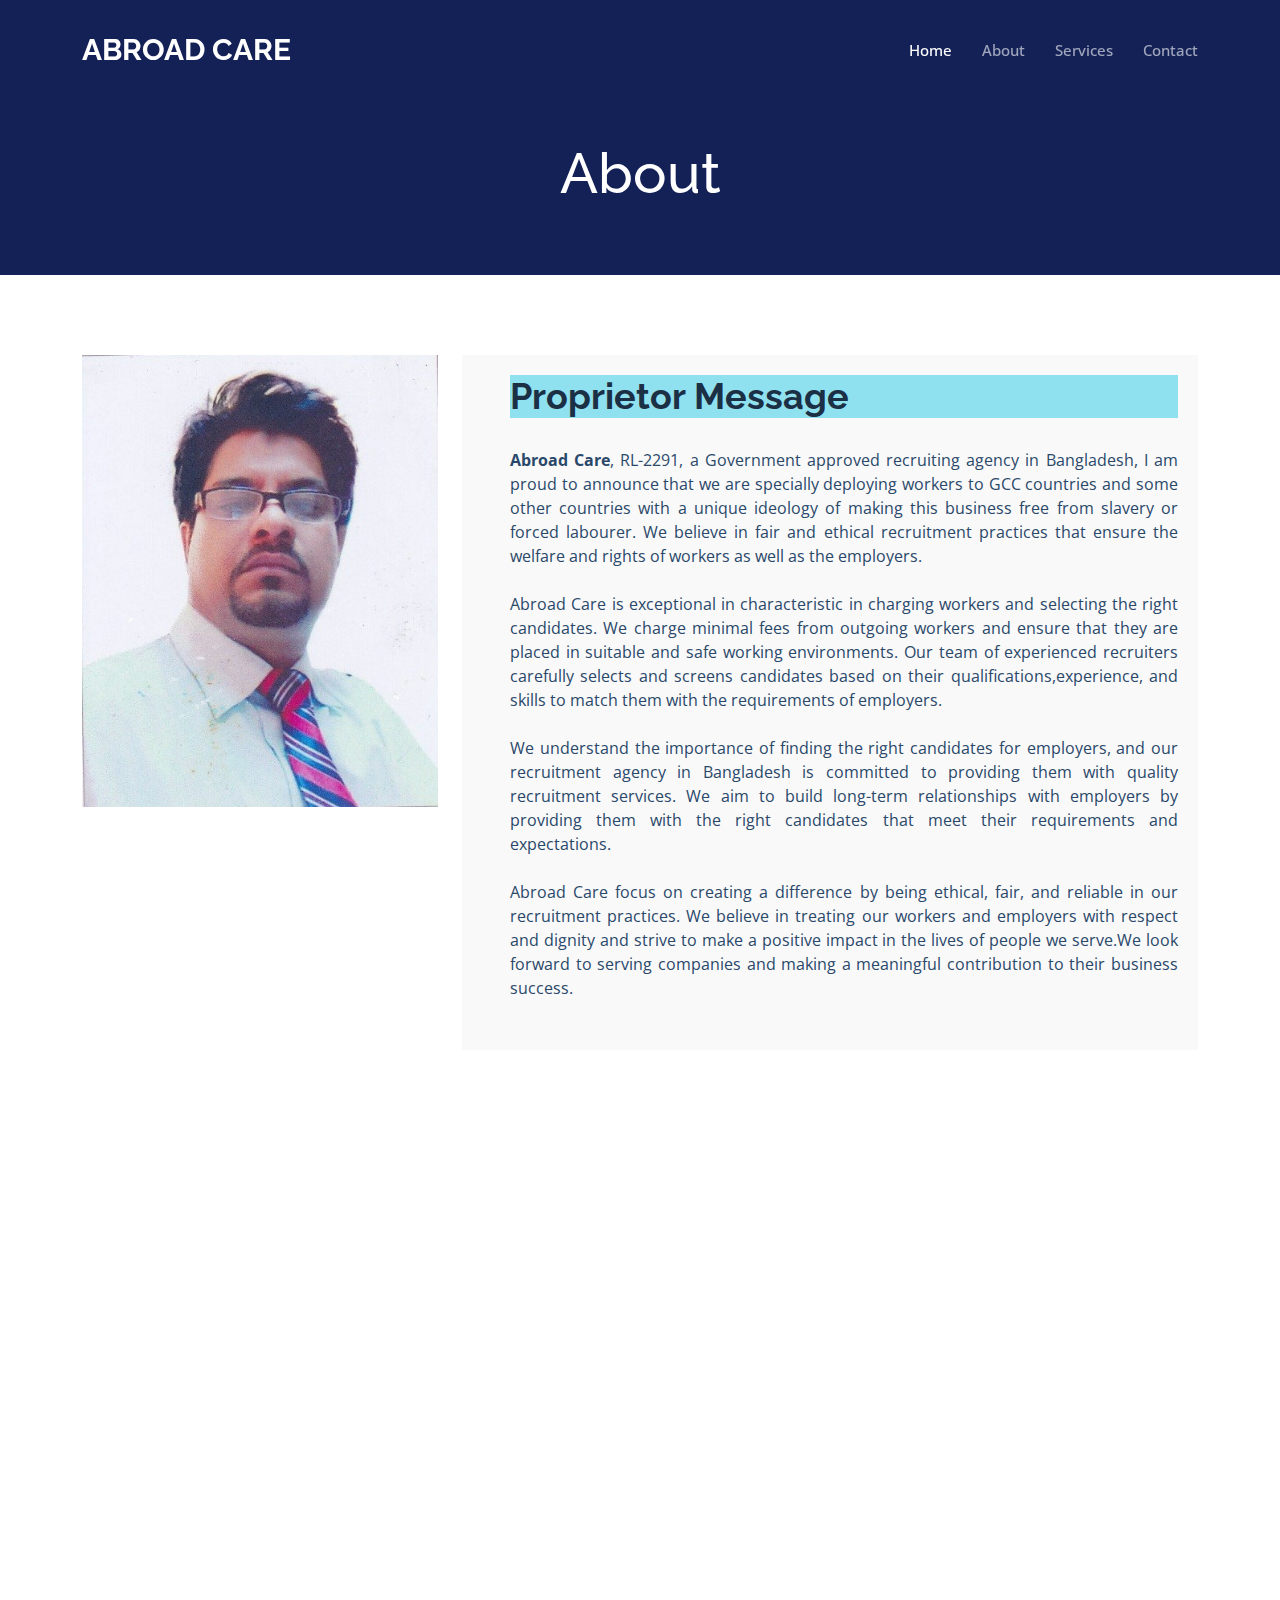
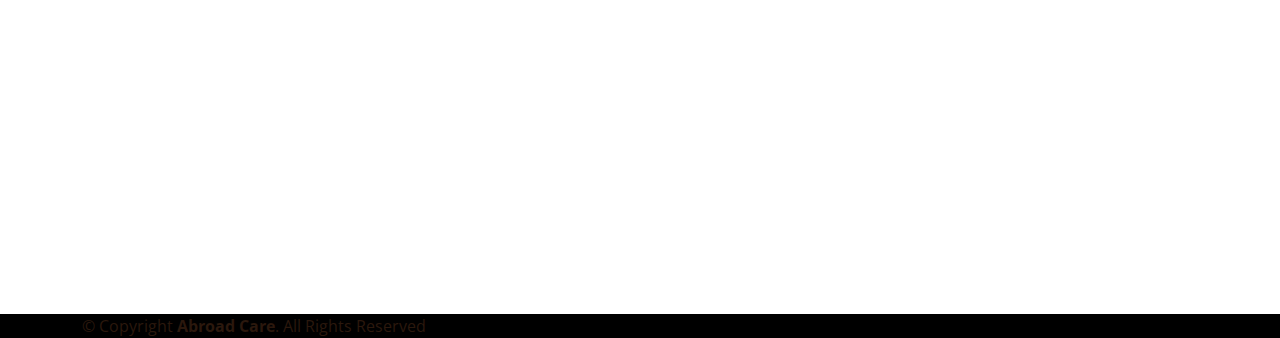
<file: about.html>
<!DOCTYPE html>
<html lang="en">

<head>
  <meta charset="utf-8">
  <meta content="width=device-width, initial-scale=1.0" name="viewport">

  <title>Abroad Care</title>
  <meta content="" name="description">
  <meta content="" name="keywords">

  <!-- Favicons -->
  <link href="assets/img/favicon-32x32.png" rel="icon">
 

  <!-- Google Fonts -->
  <link rel="preconnect" href="https://fonts.googleapis.com">
  <link rel="preconnect" href="https://fonts.gstatic.com" crossorigin>
  <link href="https://fonts.googleapis.com/css2?family=Open+Sans:ital,wght@0,300;0,400;0,500;0,600;0,700;1,300;1,400;1,600;1,700&family=Montserrat:ital,wght@0,300;0,400;0,500;0,600;0,700;1,300;1,400;1,500;1,600;1,700&family=Raleway:ital,wght@0,300;0,400;0,500;0,600;0,700;1,300;1,400;1,500;1,600;1,700&display=swap" rel="stylesheet">

  <!-- Vendor CSS Files -->
  <link href="assets/vendor/bootstrap/css/bootstrap.min.css" rel="stylesheet">
  <link href="assets/vendor/bootstrap-icons/bootstrap-icons.css" rel="stylesheet">
  <link href="assets/vendor/aos/aos.css" rel="stylesheet">
  <link href="assets/vendor/glightbox/css/glightbox.min.css" rel="stylesheet">
  <link href="assets/vendor/swiper/swiper-bundle.min.css" rel="stylesheet">
  <link href="assets/vendor/remixicon/remixicon.css" rel="stylesheet">

  <!-- Template Main CSS File -->
  <link href="assets/css/main.css" rel="stylesheet">

  
</head>

<body class="page-about">

  <!-- ======= Header ======= -->
  <header id="header" class="header d-flex align-items-center fixed-top">
    <div class="container-fluid container-xl d-flex align-items-center justify-content-between">

      <a href="index.html" class="logo d-flex align-items-center">
        <!-- Uncomment the line below if you also wish to use an image logo -->
        <!-- <img src="assets/img/logo.png" alt=""> -->
        <h1 class="d-flex align-items-center">ABROAD CARE</h1>
      </a>

      <i class="mobile-nav-toggle mobile-nav-show bi bi-list"></i>
      <i class="mobile-nav-toggle mobile-nav-hide d-none bi bi-x"></i>

      <nav id="navbar" class="navbar">
        <ul>
          <li><a href="index.html" class="active">Home</a></li>
          <li><a href="about.html">About</a></li>
          <li><a href="services.html">Services</a></li>
          <li><a href="contact.html">Contact</a></li>
        </ul>
      </nav><!-- .navbar -->

    </div>
  </header><!-- End Header -->

  <main id="main">

    <!-- ======= Breadcrumbs ======= -->
    <div class="breadcrumbs d-flex align-items-center" style="background-color: navy;">
      <div class="container position-relative d-flex flex-column align-items-center">

        <h2>About</h2>
        
      </div>
    </div><!-- End Breadcrumbs -->

    <!-- ======= About Section ======= -->
    <section id="about" class="about">
      <div class="container" data-aos="fade-up">

        <div class="row gy-4" data-aos="fade-up">
          <div class="col-lg-4">
            <img src="assets/img/proprietor pic.jpg" class="img-fluid" alt="">
          </div>
          <div class="col-lg-8">
            <div class="content ps-lg-5">
              <h3  style="background-color: rgb(144, 225, 240);">Proprietor Message </h3>
              <p style="text-align: justify; ">
                <strong>Abroad Care</strong>, RL-2291, a Government approved recruiting agency in Bangladesh, I am proud to announce that we are specially deploying workers to GCC countries and some other countries with a unique ideology of making this business free from slavery or forced labourer. We believe in fair and ethical recruitment practices that ensure the welfare and rights of workers as well as the employers. <br>
                  <br>
                Abroad Care is exceptional in characteristic in charging workers and selecting the right candidates. We charge minimal fees from outgoing workers and ensure that they are placed in suitable and safe working environments. Our team of experienced recruiters carefully selects and screens candidates based on their qualifications,experience, and skills to match them with the requirements of employers. <br> <br>

                We understand the importance of finding the right candidates for employers, and our recruitment agency in Bangladesh is committed to providing them with quality recruitment services. We aim to build long-term relationships with employers by providing them with the right candidates that meet their requirements and expectations. <br> <br>
                Abroad Care focus on creating a difference by being ethical, fair, and reliable in our recruitment practices. We believe in treating our workers and employers with respect and dignity and strive to make a positive impact in the lives of people we serve.We look forward to serving companies and making a meaningful contribution to their business success.

                
              </p>
              
            </div>
          </div>
        </div>

      </div>
    </section><!-- End About Section -->

    <!-- ======= Why Choose Us Section ======= -->
    <section id="why-us" class="why-us">
      <div class="container" data-aos="fade-up">

        <div class="section-header">
          <h2 style="background-color: rgb(165, 226, 236);" >Why Choose Us</h2>

        </div>

        

         <h3> Company Overview</h3>
          <p  style="text-align: justify; "> Our company aims to provide an easy and cost-effective way for businesses to deploy personnel in multiple countries. We will use a combination of traditional methods and new technology to provide our clients with a fast, reliable and cost-effective service. We will carefully select our staff, use best practices for recruitment, and employ the latest technology for our deployment process.</p> <br>
          
          <h3>Market Analysis</h3>
          <p  style="text-align: justify; "> We plan to focus all types of companies in the service industry that need personnel to be deployed in different locations. We believe that there is a demand for this type of manpower deployment services and that we can provide a cost-effective solution to those that need it.</p> <br>
          
         
          
          <h3>Organizational Structure</h3>
          <p  style="text-align: justify; "> We plan to have a team of employees and consultants who are experts in the recruitment, deployment and management of personnel. We will also employ the latest technologies for our deployment process.
          
          </p> <br>

         <h3> Graving Candidates</h3>

            <p   style="text-align: justify; ">
              <strong>Abroad Care </strong> is an innovative recruiting agency that helps individuals find top-tier international jobs, internships and volunteer opportunities. Our expertise in the field of international mobility has been built over a decade of experience. We have helped thousands of candidates connect with employers all around the world, making it easier for them to achieve their career goals. Our unique online search platform offers clients tailored job postings and real-time placement tracking. We also provide expert advice on how to transition into new locations, as well as helping relocates find housing, visas and business contacts when needed. Abroad Care is an equal opportunity employer and provides quality customer service and supports our clients throughout their entire recruitment process! 
      
      
            </p>
          </div>
      

        </div>

      </div>
    </section><!-- End Why Choose Us Section -->


  
 
    <div class="footer-legal" style="background-color: black;">
      <div class="container">
        <div class="copyright">
          &copy; Copyright <strong><span>Abroad Care</span></strong>. All Rights Reserved
        </div>
        
      </div>
    </div>
  </footer><!-- End Footer --><!-- End Footer -->

  <a href="#" class="scroll-top d-flex align-items-center justify-content-center"><i class="bi bi-arrow-up-short"></i></a>

  <div id="preloader"></div>

  <!-- Vendor JS Files -->
  <script src="assets/vendor/bootstrap/js/bootstrap.bundle.min.js"></script>
  <script src="assets/vendor/aos/aos.js"></script>
  <script src="assets/vendor/glightbox/js/glightbox.min.js"></script>
  <script src="assets/vendor/swiper/swiper-bundle.min.js"></script>
  <script src="assets/vendor/isotope-layout/isotope.pkgd.min.js"></script>
  <script src="assets/vendor/php-email-form/validate.js"></script>

  <!-- Template Main JS File -->
  <script src="assets/js/main.js"></script>

</body>

</html>
</file>
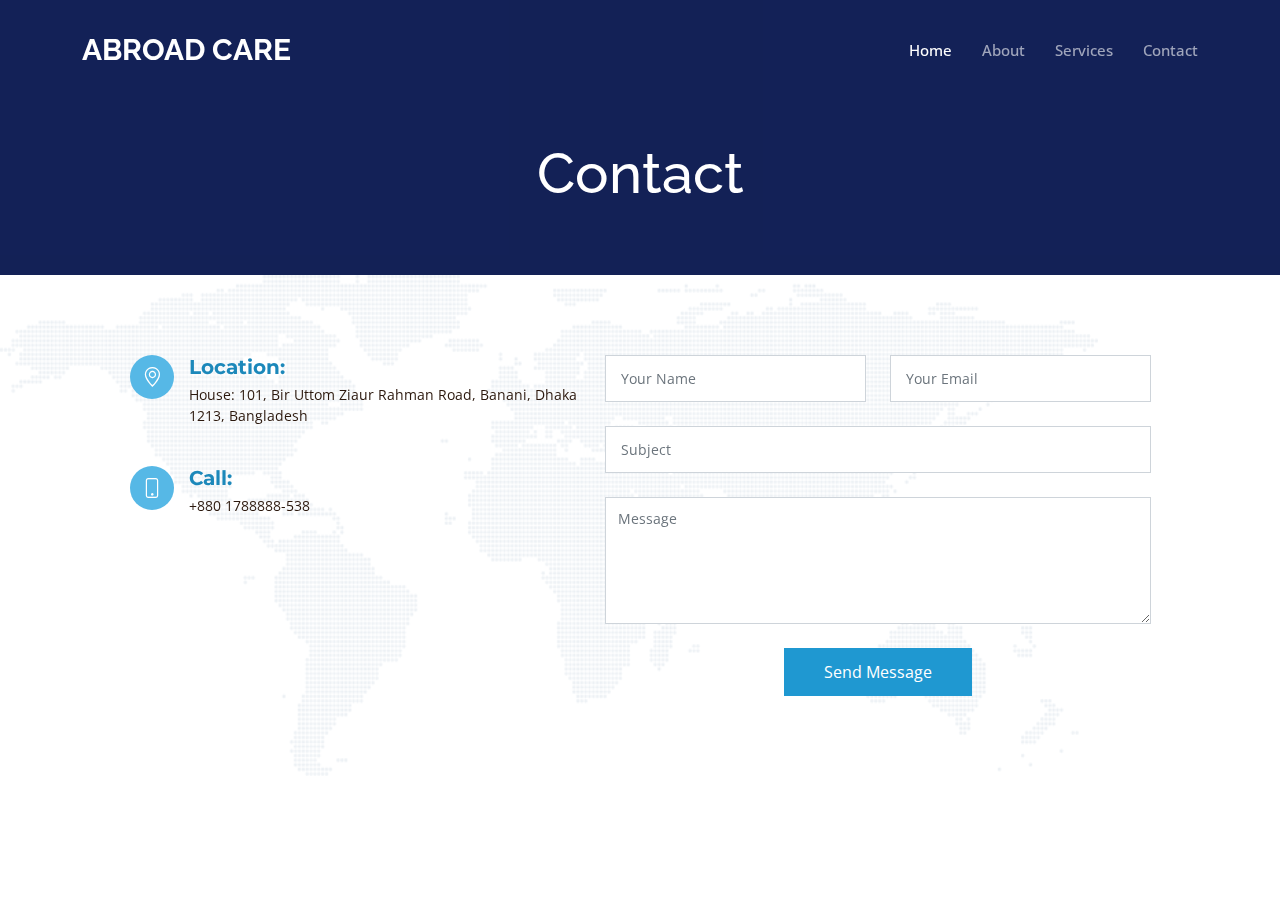
<file: contact.html>
<!DOCTYPE html>
<html lang="en">

<head>
  <meta charset="utf-8">
  <meta content="width=device-width, initial-scale=1.0" name="viewport">

  <title>Abroad Care</title>
  <meta content="" name="description">
  <meta content="" name="keywords">

  <!-- Favicons -->
  <link href="assets/img/favicon-32x32.png" rel="icon">
  

  <!-- Google Fonts -->
  <link rel="preconnect" href="https://fonts.googleapis.com">
  <link rel="preconnect" href="https://fonts.gstatic.com" crossorigin>
  <link href="https://fonts.googleapis.com/css2?family=Open+Sans:ital,wght@0,300;0,400;0,500;0,600;0,700;1,300;1,400;1,600;1,700&family=Montserrat:ital,wght@0,300;0,400;0,500;0,600;0,700;1,300;1,400;1,500;1,600;1,700&family=Raleway:ital,wght@0,300;0,400;0,500;0,600;0,700;1,300;1,400;1,500;1,600;1,700&display=swap" rel="stylesheet">

  <!-- Vendor CSS Files -->
  <link href="assets/vendor/bootstrap/css/bootstrap.min.css" rel="stylesheet">
  <link href="assets/vendor/bootstrap-icons/bootstrap-icons.css" rel="stylesheet">
  <link href="assets/vendor/aos/aos.css" rel="stylesheet">
  <link href="assets/vendor/glightbox/css/glightbox.min.css" rel="stylesheet">
  <link href="assets/vendor/swiper/swiper-bundle.min.css" rel="stylesheet">
  <link href="assets/vendor/remixicon/remixicon.css" rel="stylesheet">

  <!-- Template Main CSS File -->
  <link href="assets/css/main.css" rel="stylesheet">

</head>

<body class="page-contact">

  
  <!-- ======= Header ======= -->
  <header id="header" class="header d-flex align-items-center fixed-top">
    <div class="container-fluid container-xl d-flex align-items-center justify-content-between">

      <a href="index.html" class="logo d-flex align-items-center">
        <!-- Uncomment the line below if you also wish to use an image logo -->
        <!-- <img src="assets/img/logo.png" alt=""> -->
        <h1 class="d-flex align-items-center">ABROAD CARE</h1>
      </a>

      <i class="mobile-nav-toggle mobile-nav-show bi bi-list"></i>
      <i class="mobile-nav-toggle mobile-nav-hide d-none bi bi-x"></i>

      <nav id="navbar" class="navbar">
        <ul>
          <li><a href="index.html" class="active">Home</a></li>
          <li><a href="about.html">About</a></li>
          <li><a href="services.html">Services</a></li>
         <li><a href="contact.html">Contact</a></li>
        </ul>
      </nav><!-- .navbar -->

    </div>
  </header><!-- End Header -->
  <main id="main">

    <!-- ======= Breadcrumbs ======= -->
    <div class="breadcrumbs d-flex align-items-center" style="background-color: navy;">
      <div class="container position-relative d-flex flex-column align-items-center">

        <h2>Contact</h2>
        

      </div>
    </div><!-- End Breadcrumbs -->

    <!-- ======= Contact Section ======= -->
    <section id="contact" class="contact">
      <div class="container position-relative" data-aos="fade-up">

        <div class="row gy-4 d-flex justify-content-center">

          <div class="col-lg-5" data-aos="fade-up" data-aos-delay="100">

            <div class="info-item d-flex">
              <i class="bi bi-geo-alt flex-shrink-0"></i>
              <div>
                <h4>Location:</h4>
                <p>
                  House: 101, Bir Uttom Ziaur Rahman Road, Banani, Dhaka 1213, Bangladesh 
                  </p>
              </div>
            </div><!-- End Info Item -->

            

            <div class="info-item d-flex">
              <i class="bi bi-phone flex-shrink-0"></i>
              <div>
                <h4>Call:</h4>
                <p>+880 1788888-538</p>
              </div>
            </div><!-- End Info Item -->

          </div>
          <div class="col-lg-6" data-aos="fade-up" data-aos-delay="250">

            <form action="forms/contact.php" method="post" role="form" class="php-email-form">
              <div class="row">
                <div class="col-md-6 form-group">
                  <input type="text" name="name" class="form-control" id="name" placeholder="Your Name" required>
                </div>
                <div class="col-md-6 form-group mt-3 mt-md-0">
                  <input type="email" class="form-control" name="email" id="email" placeholder="Your Email" required>
                </div>
              </div>
              <div class="form-group mt-3">
                <input type="text" class="form-control" name="subject" id="subject" placeholder="Subject" required>
              </div>
              <div class="form-group mt-3">
                <textarea class="form-control" name="message" rows="5" placeholder="Message" required></textarea>
              </div>
              <div class="my-3">
                <div class="loading">Loading</div>
                <div class="error-message"></div>
                <div class="sent-message">Your message has been sent. Thank you!</div>
              </div>
              <div class="text-center"><button type="submit">Send Message</button></div>
            </form>

          </div><!-- End Contact Form -->


  </main><!-- End #main -->

  

  <a href="#" class="scroll-top d-flex align-items-center justify-content-center"><i class="bi bi-arrow-up-short"></i></a>

  <div id="preloader"></div>

  <!-- Vendor JS Files -->
  <script src="assets/vendor/bootstrap/js/bootstrap.bundle.min.js"></script>
  <script src="assets/vendor/aos/aos.js"></script>
  <script src="assets/vendor/glightbox/js/glightbox.min.js"></script>
  <script src="assets/vendor/swiper/swiper-bundle.min.js"></script>
  <script src="assets/vendor/isotope-layout/isotope.pkgd.min.js"></script>
  <script src="assets/vendor/php-email-form/validate.js"></script>

  <!-- Template Main JS File -->
  <script src="assets/js/main.js"></script>

</body>

</html>
</file>
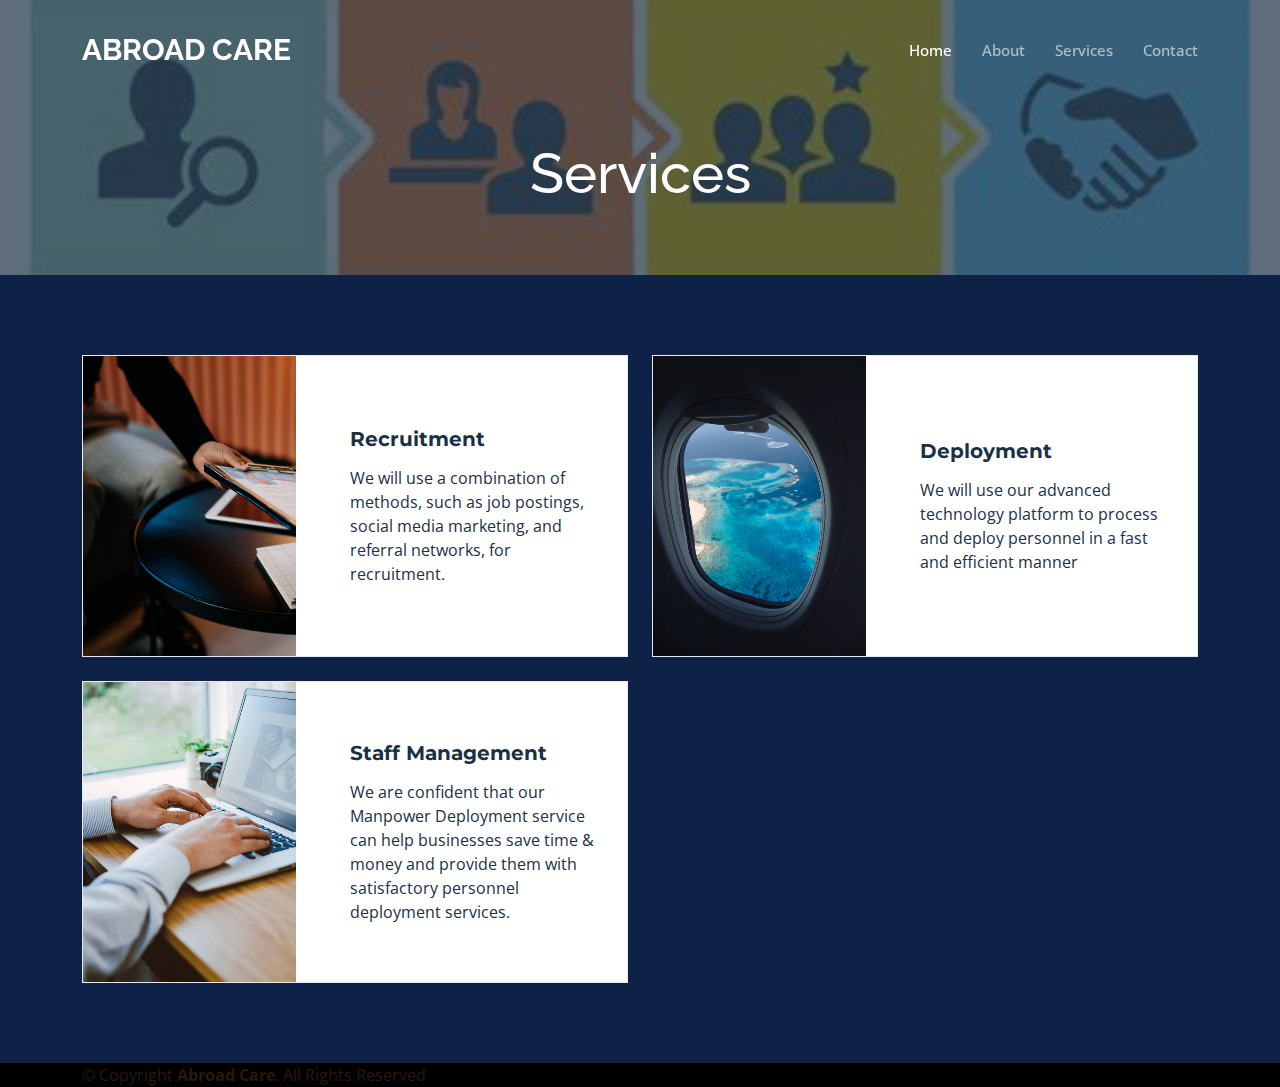
<file: services.html>
<!DOCTYPE html>
<html lang="en">

<head>
  <meta charset="utf-8">
  <meta content="width=device-width, initial-scale=1.0" name="viewport">

  <title>Abraod Care</title>
  <meta content="" name="description">
  <meta content="" name="keywords">

  <!-- Favicons -->
  <link href="assets/img/favicon-32x32.png" rel="icon">
 

  <!-- Google Fonts -->
  <link rel="preconnect" href="https://fonts.googleapis.com">
  <link rel="preconnect" href="https://fonts.gstatic.com" crossorigin>
  <link href="https://fonts.googleapis.com/css2?family=Open+Sans:ital,wght@0,300;0,400;0,500;0,600;0,700;1,300;1,400;1,600;1,700&family=Montserrat:ital,wght@0,300;0,400;0,500;0,600;0,700;1,300;1,400;1,500;1,600;1,700&family=Raleway:ital,wght@0,300;0,400;0,500;0,600;0,700;1,300;1,400;1,500;1,600;1,700&display=swap" rel="stylesheet">

  <!-- Vendor CSS Files -->
  <link href="assets/vendor/bootstrap/css/bootstrap.min.css" rel="stylesheet">
  <link href="assets/vendor/bootstrap-icons/bootstrap-icons.css" rel="stylesheet">
  <link href="assets/vendor/aos/aos.css" rel="stylesheet">
  <link href="assets/vendor/glightbox/css/glightbox.min.css" rel="stylesheet">
  <link href="assets/vendor/swiper/swiper-bundle.min.css" rel="stylesheet">
  <link href="assets/vendor/remixicon/remixicon.css" rel="stylesheet">

  <!-- Template Main CSS File -->
  <link href="assets/css/main.css" rel="stylesheet">

  
</head>

<body class="page-services">

  <!-- ======= Header ======= -->
  <header id="header" class="header d-flex align-items-center fixed-top">
    <div class="container-fluid container-xl d-flex align-items-center justify-content-between">

      <a href="index.html" class="logo d-flex align-items-center">
        <!-- Uncomment the line below if you also wish to use an image logo -->
        <!-- <img src="assets/img/logo.png" alt=""> -->
        <h1 class="d-flex align-items-center">ABROAD CARE</h1>
      </a>

      <i class="mobile-nav-toggle mobile-nav-show bi bi-list"></i>
      <i class="mobile-nav-toggle mobile-nav-hide d-none bi bi-x"></i>

      <nav id="navbar" class="navbar">
        <ul>
          <li><a href="index.html" class="active">Home</a></li>
          <li><a href="about.html">About</a></li>
          <li><a href="services.html">Services</a></li>
          <li><a href="contact.html">Contact</a></li>
        </ul>
      </nav><!-- .navbar -->

    </div>
  </header><!-- End Header -->

  <main id="main">

    <!-- ======= Breadcrumbs ======= -->
    <div class="breadcrumbs d-flex align-items-center"  style="background-image: url(assets/img/service.jpg);">
      <div class="container position-relative d-flex flex-column align-items-center">

        <h2>Services</h2>
        

      </div>
    </div><!-- End Breadcrumbs -->


    
   <!-- 
    <!-- <!-- ======= Our Services Section ======= -->
   <!--  <section id="services-list" class="services-list">
      <div class="container" data-aos="fade-up">

        

        <div class="row gy-5">

          <div class="col-lg-4 col-md-6 service-item d-flex" data-aos="fade-up" data-aos-delay="100">
            <div class="icon flex-shrink-0"><i class="bi bi-briefcase" style="color: #f57813;"></i></div>
            <div>
              <h4 class="title"><a href="#" class="stretched-link">Recruitment</a></h4>
              

              </p>
            </div>
          </div>
          <!-- End Service Item -->

          <!-- <div class="col-lg-4 col-md-6 service-item d-flex" data-aos="fade-up" data-aos-delay="200">
            <div class="icon flex-shrink-0"><i class="bi bi-card-checklist" style="color: #15a04a;"></i></div>
            <div>
              <h4 class="title"><a href="#" class="stretched-link">Deployment</a></h4>
              
            </div>
          </div><!-- End Service Item -->
<!-- 
          <div class="col-lg-4 col-md-6 service-item d-flex" data-aos="fade-up" data-aos-delay="300">
            <div class="icon flex-shrink-0"><i class="bi bi-people" style="color: #d90769;"></i></div>
            <div>
              <h4 class="title"><a href="#" class="stretched-link">Staff Management</a></h4>
              
            </div>
          </div> --><!-- End Service Item -->

 
          
              
 
        </div>

      </div>
    </section><!-- End Our Services Section --> 

    

    <!-- ======= Services Cards Section ======= -->
    <section id="services-cards" style="background-color: rgb(14, 34, 71);" class="services-cards">
      <div class="container" data-aos="fade-up">

        <div class="row gy-4">

          <div class="col-lg-6" data-aos="fade-up" data-aos-delay="100">
            <div class="card-item">
              <div class="row">
                <div class="col-xl-5">
                  <div class="card-bg" style="background-image: url(assets/img/dply.jpeg);"></div>
                </div>
                <div class="col-xl-7 d-flex align-items-center">
                  <div class="card-body">
                    <h4 class="card-title">Recruitment</h4>
                    <p>We will use a combination of methods, such as job postings, social media marketing, and referral networks, for recruitment.</p>
                  </div>
                </div>
              </div>
            </div>
          </div><!-- End Card Item -->

          <div class="col-lg-6" data-aos="fade-up" data-aos-delay="200">
            <div class="card-item">
              <div class="row">
                <div class="col-xl-5">
                  <div class="card-bg" style="background-image: url(assets/img/dply\ 4.jpeg);"></div>
                </div>
                <div class="col-xl-7 d-flex align-items-center">
                  <div class="card-body">
                    <h4 class="card-title">Deployment</h4>
                    <p>We will use our advanced technology platform to process and deploy personnel in a fast and efficient manner</p>
                  </div>
                </div>
              </div>
            </div>
          </div><!-- End Card Item -->

          <div class="col-lg-6" data-aos="fade-up" data-aos-delay="300">
            <div class="card-item">
              <div class="row">
                <div class="col-xl-5">
                  <div class="card-bg" style="background-image: url(assets/img/dply1.webp);"></div>
                </div>
                <div class="col-xl-7 d-flex align-items-center">
                  <div class="card-body">
                    <h4 class="card-title">Staff Management</h4>
                    <p>We are confident that our Manpower Deployment service can help businesses save time & money and provide them with satisfactory personnel deployment services.</p>
                  </div>
                </div>
              </div>
            </div>
          </div><!-- End Card Item -->

        </div>

      </div>
    </section><!-- End Services Cards Section -->

    

    <div class="footer-legal " style="background-color: black;">
      <div class="container">
        <div class="copyright">
          &copy; Copyright <strong><span>Abroad Care</span></strong>. All Rights Reserved
        </div>
        
      </div>
    </div>
  </footer><!-- End Footer --><!-- End Footer -->
  <a href="#" class="scroll-top d-flex align-items-center justify-content-center"><i class="bi bi-arrow-up-short"></i></a>

  <div id="preloader"></div>

  <!-- Vendor JS Files -->
  <script src="assets/vendor/bootstrap/js/bootstrap.bundle.min.js"></script>
  <script src="assets/vendor/aos/aos.js"></script>
  <script src="assets/vendor/glightbox/js/glightbox.min.js"></script>
  <script src="assets/vendor/swiper/swiper-bundle.min.js"></script>
  <script src="assets/vendor/isotope-layout/isotope.pkgd.min.js"></script>
  <script src="assets/vendor/php-email-form/validate.js"></script>

  <!-- Template Main JS File -->
  <script src="assets/js/main.js"></script>

</body>

</html>
</file>
<file: assets/css/main.css>
/* Fonts */
:root {
  --font-default: "Open Sans", system-ui, -apple-system, "Segoe UI", Roboto, "Helvetica Neue", Arial, "Noto Sans", "Liberation Sans", sans-serif, "Apple Color Emoji", "Segoe UI Emoji", "Segoe UI Symbol", "Noto Color Emoji";
  --font-primary: "Montserrat", sans-serif;
  --font-secondary: "Raleway", sans-serif;
}

/* Colors */
:root {
  --color-default: #2b180d;
  --color-primary: #56b8e6;
  --color-secondary: #1b2f45;
}

/* Smooth scroll behavior */
:root {
  scroll-behavior: smooth;
}

/*--------------------------------------------------------------
# General
--------------------------------------------------------------*/
body {
  font-family: var(--font-default);
  color: var(--color-default);
}

a {
  color: var(--color-primary);
  text-decoration: none;
  transition: 0.3s;
}

a:hover {
  color: #82cbed;
  text-decoration: none;
}

h1,
h2,
h3,
h4,
h5,
h6 {
  font-family: var(--font-primary);
}

/*--------------------------------------------------------------
# Sections & Section Header
--------------------------------------------------------------*/
section {
  overflow: hidden;
  padding: 80px 0;
}

.section-header {
  text-align: center;
  padding-bottom: 30px;
}

.section-header h2 {
  font-size: 32px;
  font-weight: 600;
  margin-bottom: 20px;
  padding-bottom: 20px;
  position: relative;
}

.section-header h2:after {
  content: "";
  position: absolute;
  display: block;
  width: 60px;
  height: 2px;
  background: var(--color-primary);
  left: 0;
  right: 0;
  bottom: 0;
  margin: auto;
}

.section-header p {
  margin-bottom: 0;
}

/*--------------------------------------------------------------
# Breadcrumbs
--------------------------------------------------------------*/
.breadcrumbs {
  padding: 140px 0 60px 0;
  min-height: 30vh;
  position: relative;
  background-size: cover;
  background-position: center;
  background-repeat: no-repeat;
}

.breadcrumbs:before {
  content: "";
  background-color: rgba(27, 47, 69, 0.7);
  position: absolute;
  inset: 0;
}

.breadcrumbs h2 {
  font-size: 56px;
  font-weight: 500;
  color: #fff;
  font-family: var(--font-secondary);
}

.breadcrumbs ol {
  display: flex;
  flex-wrap: wrap;
  list-style: none;
  padding: 0 0 10px 0;
  margin: 0;
  font-size: 16px;
  font-weight: 600;
  color: var(--color-primary);
}

.breadcrumbs ol a {
  color: rgba(255, 255, 255, 0.8);
  transition: 0.3s;
}

.breadcrumbs ol a:hover {
  text-decoration: underline;
}

.breadcrumbs ol li+li {
  padding-left: 10px;
}

.breadcrumbs ol li+li::before {
  display: inline-block;
  padding-right: 10px;
  color: #fff;
  content: "/";
}

/*--------------------------------------------------------------
# Scroll top button
--------------------------------------------------------------*/
.scroll-top {
  position: fixed;
  visibility: hidden;
  opacity: 0;
  right: 15px;
  bottom: 15px;
  z-index: 99999;
  background: var(--color-primary);
  width: 40px;
  height: 40px;
  border-radius: 4px;
  transition: all 0.4s;
}

.scroll-top i {
  font-size: 24px;
  color: #fff;
  line-height: 0;
}

.scroll-top:hover {
  background: rgba(86, 184, 230, 0.8);
  color: #fff;
}

.scroll-top.active {
  visibility: visible;
  opacity: 1;
}

/*--------------------------------------------------------------
# Preloader
--------------------------------------------------------------*/
#preloader {
  position: fixed;
  inset: 0;
  z-index: 9999;
  overflow: hidden;
  background: #fff;
  transition: all 0.6s ease-out;
}

#preloader:before {
  content: "";
  position: fixed;
  top: calc(50% - 30px);
  left: calc(50% - 30px);
  border: 6px solid var(--color-primary);
  border-top-color: #fff;
  border-radius: 50%;
  width: 60px;
  height: 60px;
  animation: animate-preloader 1s linear infinite;
}

@keyframes animate-preloader {
  0% {
    transform: rotate(0deg);
  }

  100% {
    transform: rotate(360deg);
  }
}

/*--------------------------------------------------------------
# Disable aos animation delay on mobile devices
--------------------------------------------------------------*/
@media screen and (max-width: 768px) {
  [data-aos-delay] {
    transition-delay: 0 !important;
  }
}

/*--------------------------------------------------------------
# Header
--------------------------------------------------------------*/
.header {
  transition: all 0.5s;
  z-index: 997;
  padding: 24px 0;
}

@media (max-width: 1200px) {
  .header {
    padding: 12px 0;
  }
}

.header.sticked {
  background: rgba(27, 47, 69, 0.9);
  padding: 12px 0;
}

.header .logo img {
  max-height: 40px;
  margin-right: 6px;
}

.header .logo h1 {
  font-size: 30px;
  font-weight: 700;
  color: #fff;
  font-family: var(--font-secondary);
  margin: 0;
}

/*--------------------------------------------------------------
# Desktop Navigation
--------------------------------------------------------------*/
@media (min-width: 1280px) {
  .navbar {
    padding: 0;
  }

  .navbar ul {
    margin: 0;
    padding: 0;
    display: flex;
    list-style: none;
    align-items: center;
  }

  .navbar li {
    position: relative;
  }

  .navbar a,
  .navbar a:focus {
    display: flex;
    align-items: center;
    justify-content: space-between;
    padding: 15px 0 15px 30px;
    font-family: var(--font-default);
    font-size: 15px;
    font-weight: 500;
    color: rgba(255, 255, 255, 0.6);
    white-space: nowrap;
    transition: 0.3s;
  }

  .navbar a i,
  .navbar a:focus i {
    font-size: 12px;
    line-height: 0;
    margin-left: 5px;
  }

  .navbar a:hover,
  .navbar .active,
  .navbar .active:focus,
  .navbar li:hover>a {
    color: #fff;
  }

  .navbar .dropdown ul {
    display: block;
    position: absolute;
    left: 14px;
    top: calc(100% + 30px);
    margin: 0;
    padding: 10px 0;
    z-index: 99;
    opacity: 0;
    visibility: hidden;
    background: #fff;
    box-shadow: 0px 0px 30px rgba(127, 137, 161, 0.25);
    transition: 0.2s;
  }

  .navbar .dropdown ul li {
    min-width: 200px;
  }

  .navbar .dropdown ul a {
    padding: 10px 20px;
    font-size: 15px;
    text-transform: none;
    color: var(--color-secondary);
  }

  .navbar .dropdown ul a i {
    font-size: 12px;
  }

  .navbar .dropdown ul a:hover,
  .navbar .dropdown ul .active:hover,
  .navbar .dropdown ul li:hover>a {
    color: var(--color-primary);
  }

  .navbar .dropdown:hover>ul {
    opacity: 1;
    top: 100%;
    visibility: visible;
  }

  .navbar .dropdown .dropdown ul {
    top: 0;
    left: calc(100% - 30px);
    visibility: hidden;
  }

  .navbar .dropdown .dropdown:hover>ul {
    opacity: 1;
    top: 0;
    left: 100%;
    visibility: visible;
  }
}

@media (min-width: 1280px) and (max-width: 1366px) {
  .navbar .dropdown .dropdown ul {
    left: -90%;
  }

  .navbar .dropdown .dropdown:hover>ul {
    left: -100%;
  }
}

@media (min-width: 1280px) {

  .mobile-nav-show,
  .mobile-nav-hide {
    display: none;
  }
}

/*--------------------------------------------------------------
# Mobile Navigation
--------------------------------------------------------------*/
@media (max-width: 1279px) {
  .navbar {
    position: fixed;
    top: 0;
    right: -100%;
    width: 100%;
    max-width: 400px;
    bottom: 0;
    transition: 0.3s;
    z-index: 9997;
  }

  .navbar ul {
    position: absolute;
    inset: 0;
    padding: 50px 0 10px 0;
    margin: 0;
    background: rgba(27, 47, 69, 0.9);
    overflow-y: auto;
    transition: 0.3s;
    z-index: 9998;
  }

  .navbar a,
  .navbar a:focus {
    display: flex;
    align-items: center;
    justify-content: space-between;
    padding: 20px 20px;
    font-family: 'Courier New', Courier, monospace;
    font-size: 25px;
    font-weight: 600;
    color: rgba(255, 255, 255, 0.7);
    white-space: nowrap;
    transition: 0.3s;
  }

  .navbar a i,
  .navbar a:focus i {
    font-size: 12px;
    line-height: 0;
    margin-left: 5px;
  }

  .navbar a:hover,
  .navbar .active,
  .navbar .active:focus,
  .navbar li:hover>a {
    color: #fff;
  }


  .mobile-nav-show {
    color: rgba(255, 255, 255, 0.9);
    font-size: 28px;
    cursor: pointer;
    line-height: 0;
    transition: 0.5s;
  }

  .mobile-nav-hide {
    color: rgba(255, 255, 255, 0.9);
    font-size: 32px;
    cursor: pointer;
    line-height: 0;
    transition: 0.5s;
    position: fixed;
    right: 15px;
    top: 15px;
    z-index: 9999;
  }

  .mobile-nav-active {
    overflow: hidden;
  }

  .mobile-nav-active .navbar {
    right: 0;
  }

  .mobile-nav-active .navbar:before {
    content: "";
    position: fixed;
    inset: 0;
    background: rgba(27, 47, 69, 0.7);
    z-index: 9996;
  }
}

/*--------------------------------------------------------------
# Hero Section
--------------------------------------------------------------*/
.hero {
  width: 100%;
  min-height: 100vh;
  
  background-size: cover;
  position: relative;
  padding: 120px 0;
  z-index: 3;
}
#myVideo {
  /* Style the video: 100% width and height to cover the entire window */
 opacity: 0.1;
  position: fixed;
  padding: 120px 0;
  min-width: 50%;
  min-height: 100vh;
  z-index: 3;
  background-size: cover;
  position:absolute;

}

/* Add some content at the bottom of the video/page */
.content {
  
  bottom: 0;
  background: rgb(250, 249, 249);
  color: #f1f1f1;
  width: 100%;
  padding: 20px;
}



@media (min-width: 1034px) {
  .hero:after {
    position: absolute;
    content: "";
    width: 100%;
    background: linear-gradient( rgb(63, 125, 207) , black  );
    top: 0;
    bottom: 0;
  }

 
}

.hero:before {
  position: absolute;
  content: "";
  background: rgba(4, 16, 29, 0.6);
  inset: 0;
}

@media (max-width: 1034px) {
  .hero:before {
    background: rgba(27, 47, 69, 0.7);
  }
}

.hero .container {
  z-index: 1;
}

@media (min-width: 1365px) {
  .hero {
    background-attachment: fixed;
  }
}

.hero h2 {
  margin: 0;
  font-size: 48px;
  font-weight: 700;
  line-height: 1.2;
  color: #fff;
  font-family:'Franklin Gothic Medium', 'Arial Narrow', Arial, sans-serif;
}

.hero blockquote {
  color: #fff;
  padding-left: 20px;
  font-size: 15px;
  font-family: var(--font-default);
  border-left: 2px solid var(--color-primary);
  margin: 40px 0;
}

.btn-get-started {
  font-family: var(--font-secondary);
  font-weight: 900;
  font-size: 15px;
  letter-spacing: 1px;
  display: inline-block;
  padding: 12px 30px;
  
  transition: 0.5s;
  color: #fff;
  background:rgb(46 62 98);
  margin-bottom: 40px;
 

}

.btn-get-started:hover {
  background: linear-gradient(rgb(91, 125, 199), rgb(9, 29, 9) )
}






@media (max-width: 640px) {
  .hero h2 {
    font-size: 36px;
    line-height: 1;
  }

  .hero .btn-get-started,
  .hero .btn-watch-video {
    font-size: 13px;
  }
}

/*--------------------------------------------------------------
# Why Choose Us Section
--------------------------------------------------------------*/
.why-us {
  padding-bottom: 0;
}

.why-us .img-bg {
  min-height: 500px;
  background-size: cover;
}

.why-us .slides {
  background-color: #f7f9fc;
}

.why-us h3 {
  font-size: 24px;
  font-weight: 700;
  color: var(--color-secondary);
}

.why-us h4 {
  font-size: 18px;
  font-weight: 400;
  color: #29486a;
  font-family: var(--font-secondary);
}

.why-us .swiper {
  margin: 140px 140px 120px 140px;
  overflow: hidden;
}

.why-us .swiper-button-prev:after,
.why-us .swiper-button-next:after {
  font-size: 24px;
  color: var(--color-secondary);
}

.why-us .swiper-button-prev {
  left: 80px;
}

.why-us .swiper-button-next {
  right: 80px;
}

.why-us .swiper-pagination {
  margin-top: 30px;
  position: relative;
}

.why-us .swiper-pagination .swiper-pagination-bullet {
  background-color: var(--color-secondary);
}

.why-us .swiper-pagination .swiper-pagination-bullet-active {
  background-color: var(--color-primary);
}

@media (max-width: 1200px) {
  .why-us .swiper {
    margin: 60px 60px 40px 60px;
  }

  .why-us .swiper-button-prev,
  .why-us .swiper-button-next {
    display: none;
  }
}

@media (max-width: 575px) {
  .why-us .swiper {
    margin: 40px 40px 20px 40px;
  }
}

.page-about .why-us {
  padding: 0 0 80px 0;
}

/*--------------------------------------------------------------
# About Section
--------------------------------------------------------------*/
.about .content h3 {
  font-weight: 700;
  font-size: 36px;
  font-family: var(--font-secondary);
  color: var(--color-secondary);
}

.about .content p {
  margin: 30px 0;
  color: #29486a;
}

.about .content ul {
  list-style: none;
  padding: 0;
}

.about .content ul li {
  padding: 0 0 15px 26px;
  position: relative;
  font-size: 15px;
  font-weight: 600;
}

.about .content ul i {
  position: absolute;
  font-size: 20px;
  left: 0;
  top: -3px;
  color: var(--color-primary);
}

/*--------------------------------------------------------------
# Services List Section
--------------------------------------------------------------*/
.services-list .service-item {
  position: relative;
}

.services-list .service-item .icon i {
  font-size: 32px;
  line-height: 0;
  margin-right: 20px;
  color: #38618e;
}

.services-list .service-item .title {
  font-weight: 700;
  margin-bottom: 5px;
  font-size: 18px;
}

.services-list .service-item .title a {
  color:  #acb9c8
}

.services-list .service-item .title a:hover {
  color: #38618e;
}

.services-list .service-item .description {
  line-height: 24px;
  font-size: 14px;
}

/*--------------------------------------------------------------
# Services Cards Section
--------------------------------------------------------------*/
.services-cards {
  background: #f7f9fc;
}

.services-cards .card-item {
  border: 1px solid rgba(27, 47, 69, 0.1);
  background: #fff;
  position: relative;
  border-radius: 0;
}

.services-cards .card-item .card-bg {
  min-height: 300px;
  background-size: cover;
  background-repeat: no-repeat;
}

.services-cards .card-item .card-body {
  padding: 30px;
}

.services-cards .card-item h4 {
  font-weight: 700;
  font-size: 20px;
  margin-bottom: 15px;
  color: var(--color-secondary);
}

.services-cards .card-item p {
  color: var(--color-secondary);
  margin: 0;
}


/*--------------------------------------------------------------
# Contact Section
--------------------------------------------------------------*/
.contact {
  background: url("../img/contact-bg.png") left top no-repeat;
  background-size: contain;
  position: relative;
}

@media (max-width: 640px) {
  .contact {
    background-position: center 50px;
  }
}

.contact:before {
  content: "";
  background: rgba(255, 255, 255, 0.7);
  position: absolute;
  bottom: 0;
  top: 0;
  left: 0;
  right: 0;
}

.contact .info-item+.info-item {
  margin-top: 40px;
}

.contact .info-item i {
  font-size: 20px;
  background: var(--color-primary);
  color: #fff;
  width: 44px;
  height: 44px;
  display: flex;
  justify-content: center;
  align-items: center;
  border-radius: 50px;
  transition: all 0.3s ease-in-out;
  margin-right: 15px;
}

.contact .info-item h4 {
  padding: 0;
  font-size: 20px;
  font-weight: 700;
  margin-bottom: 5px;
  color: #1c88ba;
}

.contact .info-item p {
  padding: 0;
  margin-bottom: 0;
  font-size: 14px;
}

.contact .php-email-form {
  width: 100%;
}

.contact .php-email-form .form-group {
  padding-bottom: 8px;
}

.contact .php-email-form .error-message {
  display: none;
  color: #fff;
  background: #df1529;
  text-align: left;
  padding: 15px;
  font-weight: 600;
}

.contact .php-email-form .error-message br+br {
  margin-top: 25px;
}

.contact .php-email-form .sent-message {
  display: none;
  color: #fff;
  background: #059652;
  text-align: center;
  padding: 15px;
  font-weight: 600;
}

.contact .php-email-form .loading {
  display: none;
  background: #fff;
  text-align: center;
  padding: 15px;
}

.contact .php-email-form .loading:before {
  content: "";
  display: inline-block;
  border-radius: 50%;
  width: 24px;
  height: 24px;
  margin: 0 10px -6px 0;
  border: 3px solid #059652;
  border-top-color: #fff;
  animation: animate-loading 1s linear infinite;
}

.contact .php-email-form input,
.contact .php-email-form textarea {
  border-radius: 0;
  box-shadow: none;
  font-size: 14px;
  padding: 12px 15px;
}

.contact .php-email-form input:focus,
.contact .php-email-form textarea:focus {
  border-color: var(--color-primary);
}

.contact .php-email-form textarea {
  padding: 10px 12px;
}

.contact .php-email-form button[type=submit] {
  background: #1f98d1;
  border: 0;
  padding: 12px 40px;
  color: #fff;
  transition: 0.4s;
}

.contact .php-email-form button[type=submit]:hover {
  background: var(--color-primary);
}

@keyframes animate-loading {
  0% {
    transform: rotate(0deg);
  }

  100% {
    transform: rotate(360deg);
  }
}


/*--------------------------------------------------------------
# Footer
--------------------------------------------------------------*/
.footer {
  font-size: 14px;
}

.footer .footer-content {
  background-color: #f7f9fc;
  background-size: contain;
  padding: 60px 0 30px 0;
}

.footer .footer-content .footer-info {
  margin-bottom: 30px;
}

.footer .footer-content .footer-info .logo {
  line-height: 0;
  margin-bottom: 25px;
}

.footer .footer-content .footer-info .logo img {
  max-height: 40px;
  margin-right: 6px;
}

.footer .footer-content .footer-info .logo span {
  font-size: 30px;
  font-weight: 700;
  letter-spacing: 1px;
  color: var(--color-secondary);
  font-family: var(--font-secondary);
  margin-top: 3px;
}

.footer .footer-content .footer-info p {
  font-size: 15px;
  margin-bottom: 0;
  font-family: var(--font-primary);
  color: var(--color-secondary);
}

.footer .footer-content .social-links a {
  font-size: 14px;
  line-height: 0;
  display: inline-block;
  width: 32px;
  height: 32px;
  color: rgb(96, 157, 218);
  margin-right: 10px;
  transition: 0.3s;
  display: flex;
  justify-content: center;
  align-items: center;
  background-color: var(--color-primary);
  color: #fff;
  border-radius: 50px;
}

.footer .footer-content .social-links a:hover {
  background-color: #598dc5;
}

.footer .footer-content h4 {
  font-size: 16px;
  font-weight: bold;
  color: #5385b9;
  position: relative;
  padding-bottom: 12px;
}

.footer .footer-content .footer-links {
  margin-bottom: 30px;
}

.footer .footer-content .footer-links ul {
  list-style: none;
  padding: 0;
  margin: 0;
}

.footer .footer-content .footer-links ul i {
  margin-right: 2px;
  color: var(--color-primary);
  font-size: 16px;
  line-height: 0;
}

.footer .footer-content .footer-links ul li {
  padding: 10px 0;
  display: flex;
  align-items: center;
}

.footer .footer-content .footer-links ul li:first-child {
  padding-top: 0;
}

.footer .footer-content .footer-links ul a {
  color: #3a6291;
  transition: 0.3s;
  display: inline-block;
  line-height: 1;
}

.footer .footer-content .footer-links ul a:hover {
  color: var(--color-primary);
}

.footer .footer-content .footer-contact p {
  line-height: 26px;
  color: rgb(94, 132, 189);
}

.footer .footer-legal {
  background: #fff;
  padding: 30px 0;
}

.footer .footer-legal .copyright {
  text-align: center;
  color: var(--color-secondary);
}

.footer .footer-legal .credits {
  padding-top: 4px;
  text-align: center;
  font-size: 13px;
  color: rgb(86, 146, 214);
}
</file>
